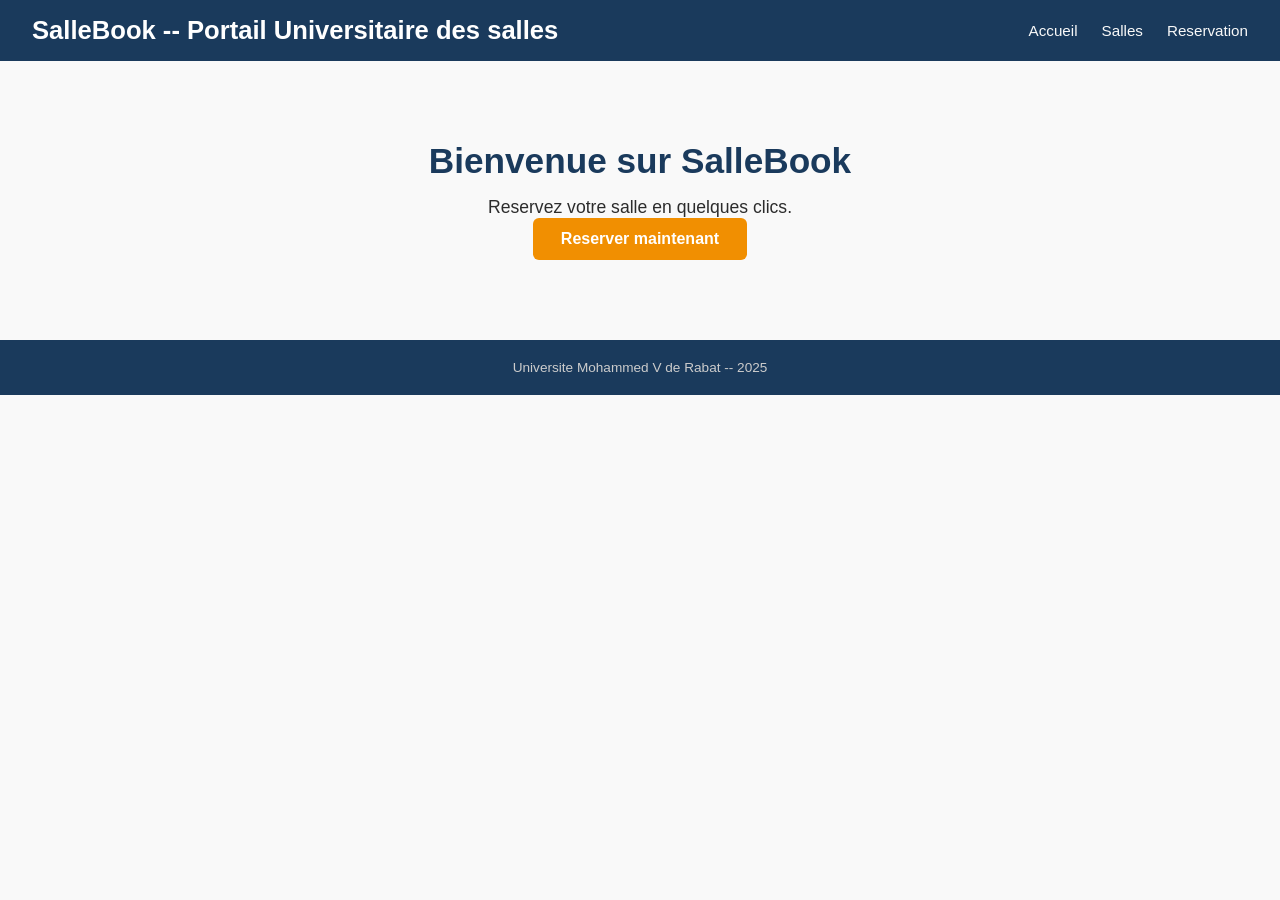
<file: index.html>
<!DOCTYPE html> 
<html lang="fr"> 
    <head>
        <meta charset="UTF-8">
        <meta name="viewport" content="width=device-width,initial-scale=1.0">
        <title>SalleBook -- Reservation de salles</title>
        <link rel="stylesheet" href="css/style.css">
        <link rel="stylesheet" href="css/responsive.css">
    </head> 
    <body>
        <header > 
            <nav>
            <h1>SalleBook -- Portail Universitaire des salles</h1> 
            <ul>
                <li><a href="index.html">Accueil</a></li>
                <li><a href="salles.html">Salles</a></li>
                <li><a href="reservation.html">Reservation</a></li>
            </ul>
            </nav>
        </header> 
        <main>
            <section class="hero">
                <h2>Bienvenue sur SalleBook </h2>
                <p>Reservez votre salle en quelques clics.</p>
                <a href="reservation.html" class="btn-primary"> Reserver maintenant</a>
            </section>
        </main>
        <footer>
            <p>Universite Mohammed V de Rabat -- 2025</p>
        </footer> 
    </body>
</html>
</file>
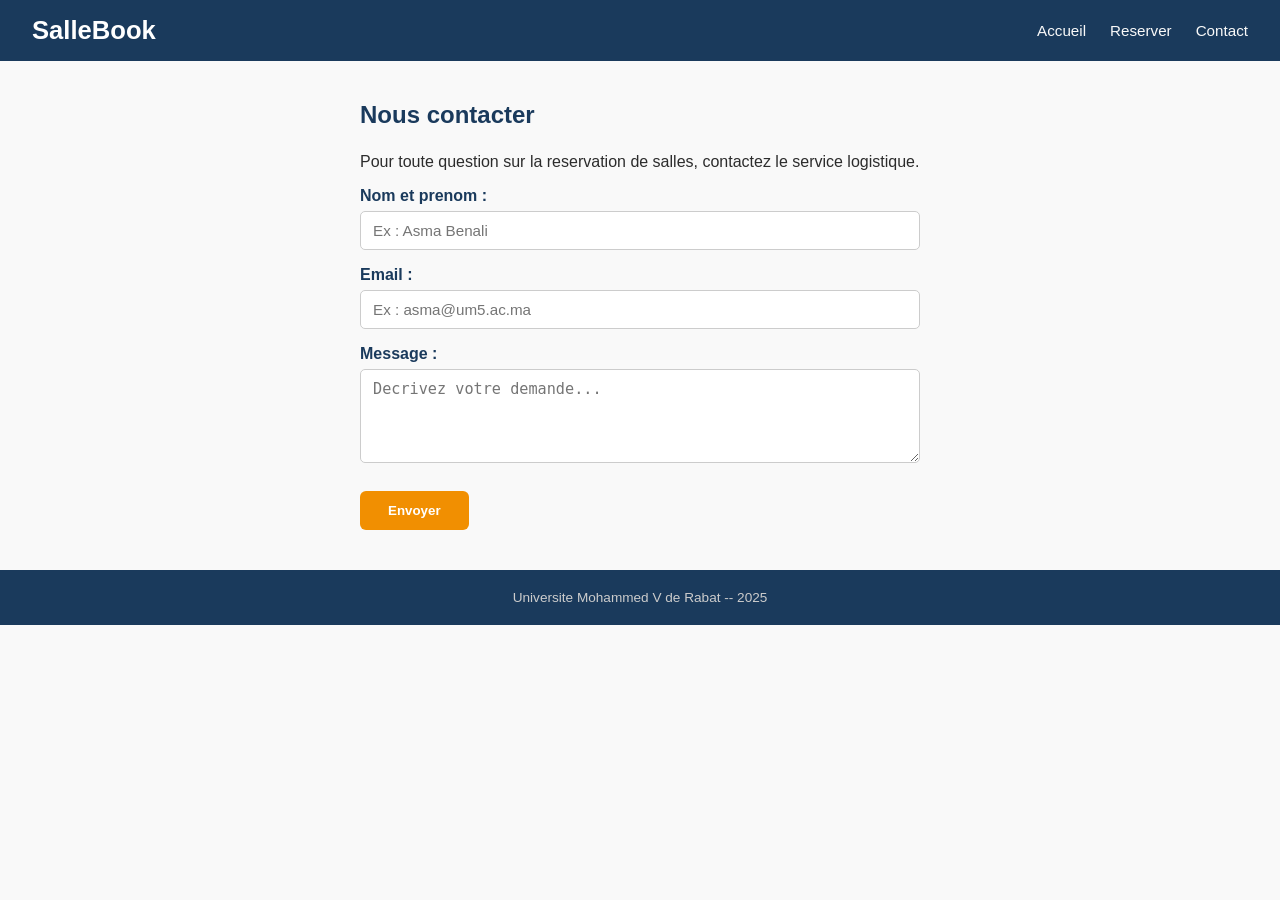
<file: contact.html>
<!DOCTYPE html>
<html lang="fr">
<head>
  <meta charset="UTF-8">
  <meta name="viewport" content="width=device-width, initial-scale=1.0">
  <title>Contact -- SalleBook</title>
  <link rel="stylesheet" href="css/style.css">
</head>
<body>
  <header>
    <nav>
      <h1>SalleBook</h1>
      <ul>
        <li><a href="index.html">Accueil</a></li>
        <li><a href="reservation.html">Reserver</a></li>
        <li><a href="contact.html">Contact</a></li>
      </ul>
    </nav>
  </header>

  <main>
    <section class="form-section">
      <h2>Nous contacter</h2>
      <p>
        Pour toute question sur la reservation de salles, contactez le service logistique.
      </p>

      <form id="formContact" onsubmit="confirmerSoumission(event)">
        <label for="nom">Nom et prenom :</label>
        <input
          type="text"
          id="nom"
          name="nom"
          placeholder="Ex : Asma Benali"
          required
        >

        <label for="email">Email :</label>
        <input
          type="email"
          id="email"
          name="email"
          placeholder="Ex : asma@um5.ac.ma"
          required
        >

        <label for="message">Message :</label>
        <textarea
          id="message"
          name="message"
          placeholder="Decrivez votre demande..."
          rows="4"
          required
        ></textarea>

        <button type="submit" class="btn-primary">Envoyer</button>
      </form>
    </section>
  </main>

  <footer>
    <p>Universite Mohammed V de Rabat -- 2025</p>
  </footer>

  <script>
    function confirmerSoumission(event) {
      event.preventDefault();
      alert("Merci, votre message a ete envoye.");
      event.target.reset();
    }
  </script>
</body>
</html>
</file>
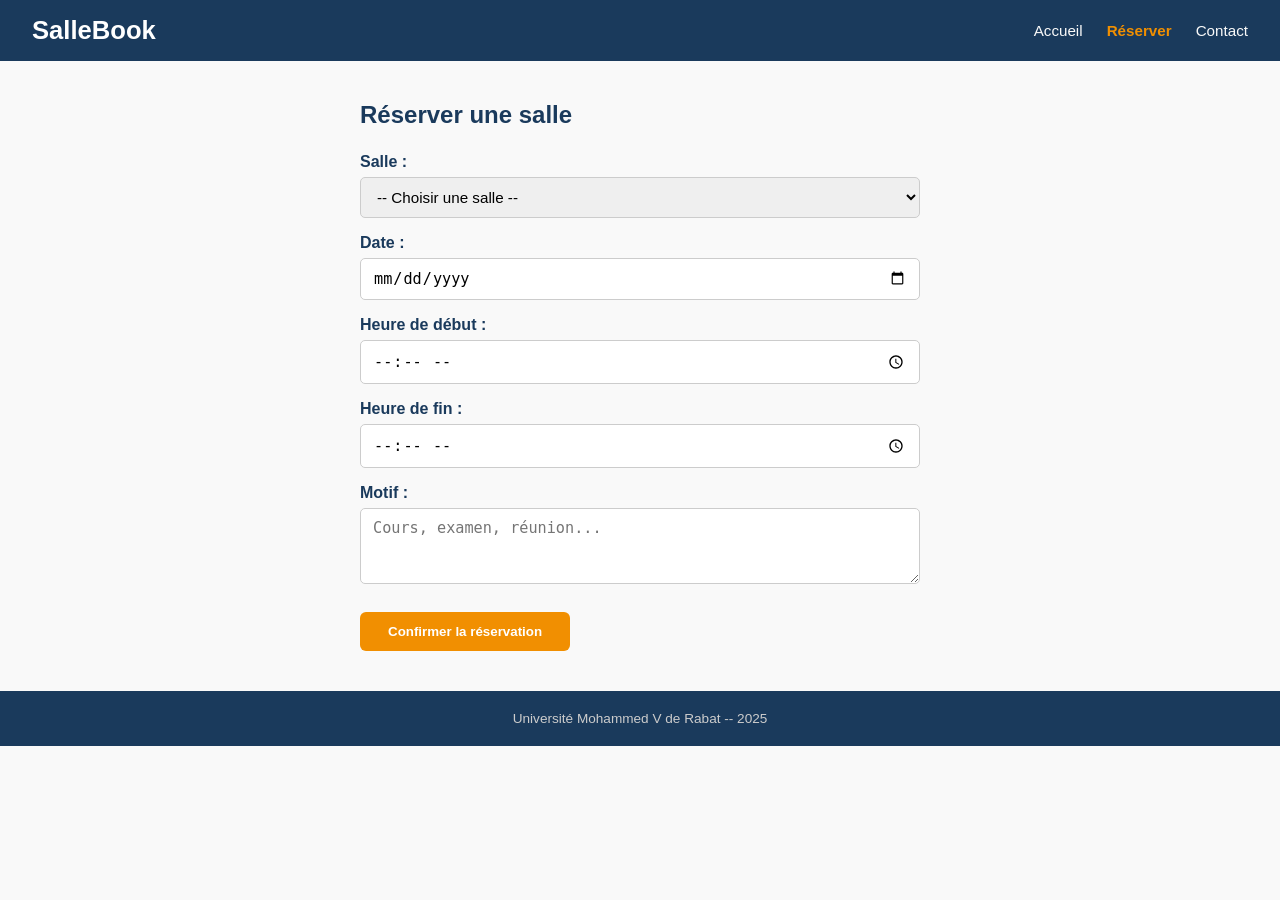
<file: reservation.html>
<!DOCTYPE html>
<html lang="fr">
<head>
    <meta charset="UTF-8">
    <meta name="viewport" content="width=device-width, initial-scale=1.0">
    <title>Réserver une salle -- SalleBook</title>
    <link rel="stylesheet" href="css/style.css">
    <link rel="stylesheet" href="css/responsive.css">
</head>
<body>
    <header>
        <nav>
            <h1>SalleBook</h1>
            <ul>
                <li><a href="index.html">Accueil</a></li>
                <li><a href="reservation.html">Réserver</a></li>
                <li><a href="contact.html">Contact</a></li>
            </ul>
        </nav>
    </header>
    <main>
        <section class="form-section">
            <h2>Réserver une salle</h2>
            <form id="formReservation" onsubmit="confirmerSoumission(event)">
            <label for="salle">Salle :</label>
            <select id="salle" name="salle" required>
                <option value="">-- Choisir une salle --</option>
                <option value="amphi-a">Amphi A (200 places)</option>
                <option value="salle-tp-101">Salle TP 101 (30 places)</option>
                <option value="salle-td-205">Salle TD 205 (40 places)</option>
                <option value="salle-info-3">Salle Info 3 (25 places)</option>
            </select>
            <label for="date">Date :</label>
            <input type="date" id="date" name="date" required>
            <label for="debut">Heure de début :</label>
            <input type="time" id="debut" name="heure_debut" required>
            <label for="fin">Heure de fin :</label>
            <input type="time" id="fin" name="heure_fin" required>
            <label for="motif">Motif :</label>
            <textarea id="motif" name="motif" placeholder="Cours, examen, réunion..." rows="3"></textarea>
            <button type="submit" class="btn-primary">Confirmer la réservation</button>
                    </form>
                </section>
            </main>
    <footer>
        <p>Université Mohammed V de Rabat -- 2025</p>
    </footer>
    <script src="js/main.js"></script>
    </body>
    </html>
</file>
<file: css/style.css>
/* ============================== SalleBook -- Styles principaux ============================== */

* {
    margin: 0;
    padding: 0;
    box-sizing: border-box;
}

body {
    font-family: "Segoe UI", Arial, sans-serif;
    color: #2c2c2c;
    background-color: #f9f9f9;
}

/* Navigation */
header {
    background-color: #1a3a5c;
    padding: 16px 32px;
}

nav {
    display: flex;
    justify-content: space-between;
    align-items: center;
}

nav h1 {
    color: #ffffff;
    font-size: 1.6rem;
}

nav ul {
    list-style: none;
    display: flex;
    gap: 24px;
}

nav ul li a {
    color: #f9f9f9;
    text-decoration: none;
    font-size: 0.95rem;
}

nav ul li a:hover {
    color: #f18f01;
}

/* Hero */
.hero {
    text-align: center;
    padding: 80px 20px;
}

.hero h2 {
    font-size: 2.2rem;
    color: #1a3a5c;
    margin-bottom: 16px;
}

.hero p {
    font-size: 1.1rem;
}

/* Bouton principal */
.btn-primary {
    display: inline-block;
    background-color: #f18f01;
    color: #ffffff;
    padding: 12px 28px;
    border-radius: 6px;
    text-decoration: none;
    font-weight: bold;
    border: none;
    cursor: pointer;
}

.btn-primary:hover {
    background-color: #d97f00;
}

/* Footer */
footer {
    text-align: center;
    padding: 20px;
    background-color: #1a3a5c;
    color: #cccccc;
    font-size: 0.85rem;
}

.form-section {
    max-width: 600px;
    margin: 40px auto;
    padding: 0 20px;
}

.form-section h2 {
    color: #1a3a5c;
    margin-bottom: 24px;
}

label {
    display: block;
    font-weight: bold;
    margin-top: 16px;
    margin-bottom: 6px;
    color: #1a3a5c;
}

input,
select,
textarea {
    width: 100%;
    padding: 10px 12px;
    border: 1px solid #cccccc;
    border-radius: 5px;
    font-size: 0.95rem;
}

input:focus,
select:focus,
textarea:focus {
    outline: none;
    border-color: #1a3a5c;
    box-shadow: 0 0 0 2px rgba(26, 58, 92, 0.15);
}

button.btn-primary {
    margin-top: 24px;
}
</file>
<file: css/responsive.css>
/* ====================================== SalleBook -- Styles responsive (mobile) ====================================== */

/* Tablettes (max 768px) */
@media (max-width: 768px) {
	nav {
		flex-direction: column;
		gap: 12px;
		text-align: center;
	}

	nav ul {
		flex-direction: column;
		gap: 10px;
	}

	.hero {
		padding: 60px 15px;
	}

	.hero h2 {
		font-size: 1.6rem;
	}
}

/* Mobiles (max 480px) */
@media (max-width: 480px) {
	nav h1 {
		font-size: 1.3rem;
	}

	.hero h2 {
		font-size: 1.3rem;
	}

	.hero p {
		font-size: 0.95rem;
	}

	.btn-primary {
		padding: 10px 20px;
		font-size: 0.9rem;
	}
}
</file>
